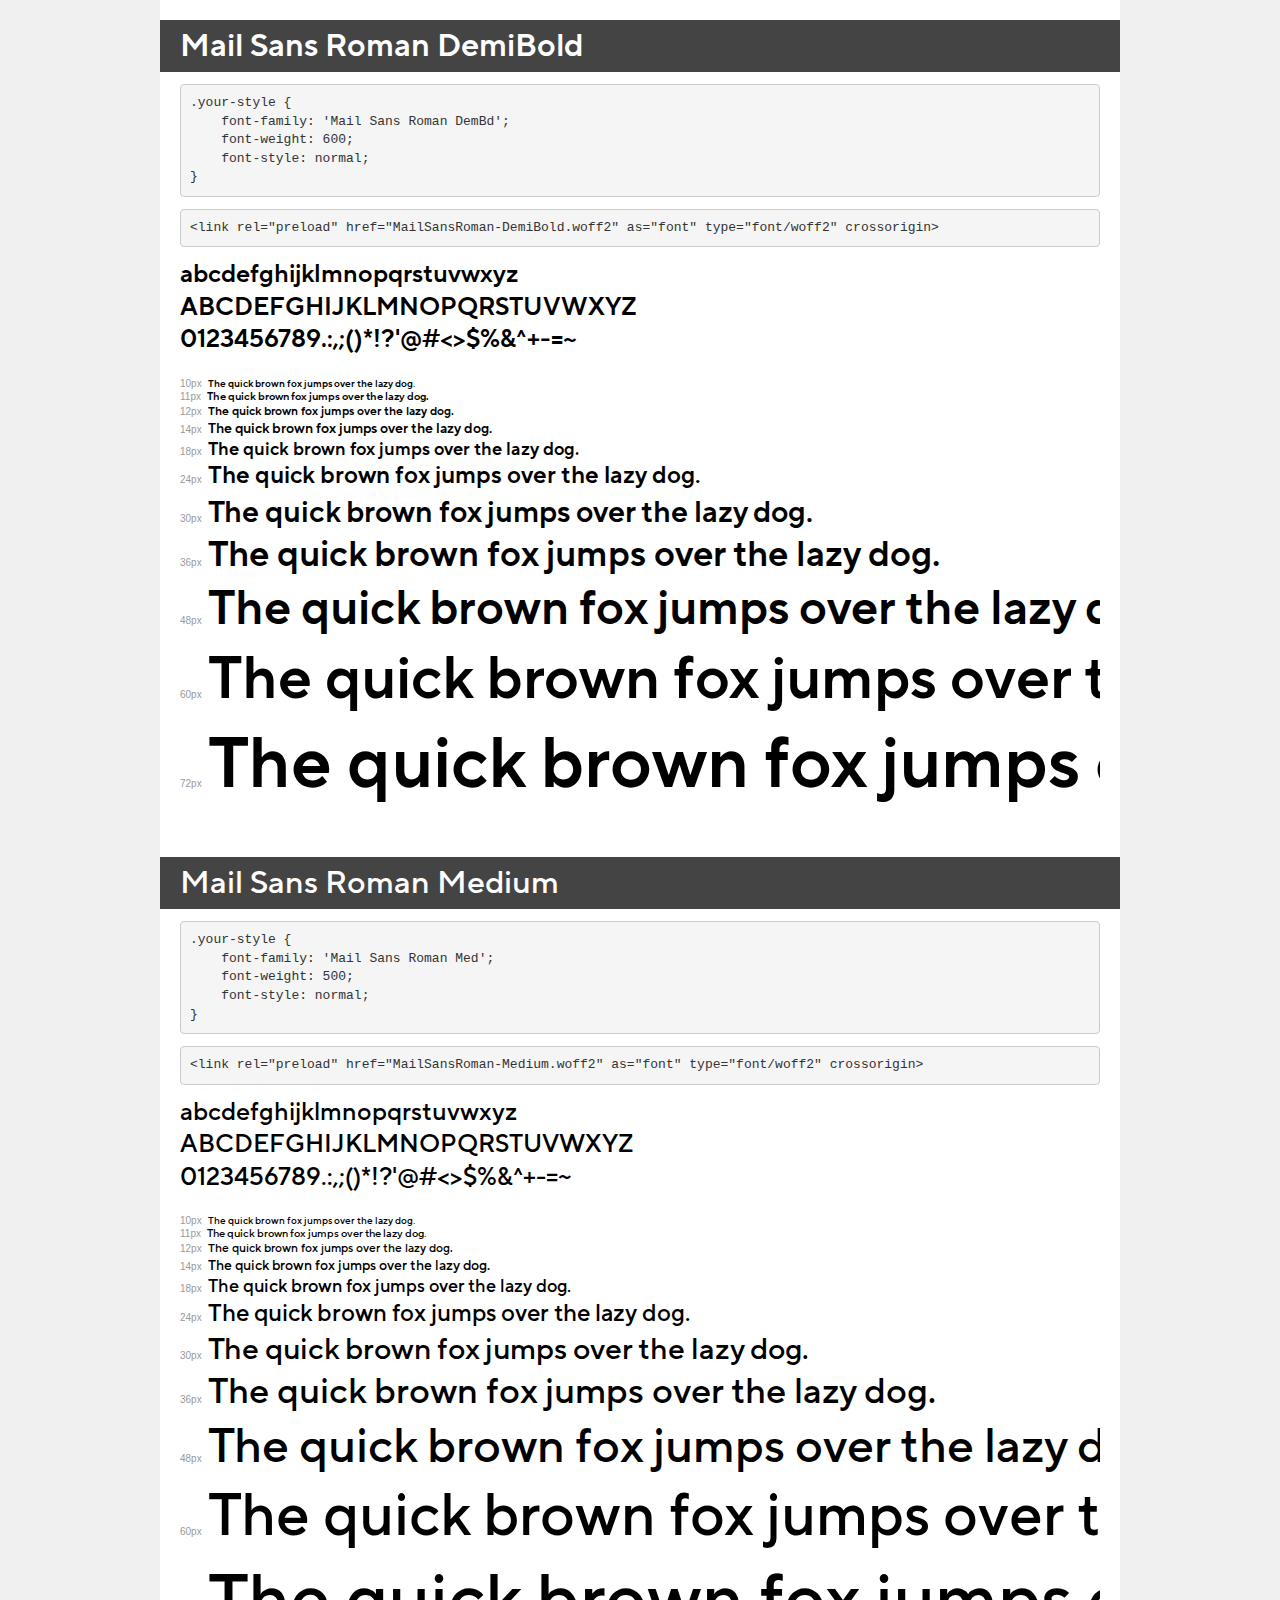
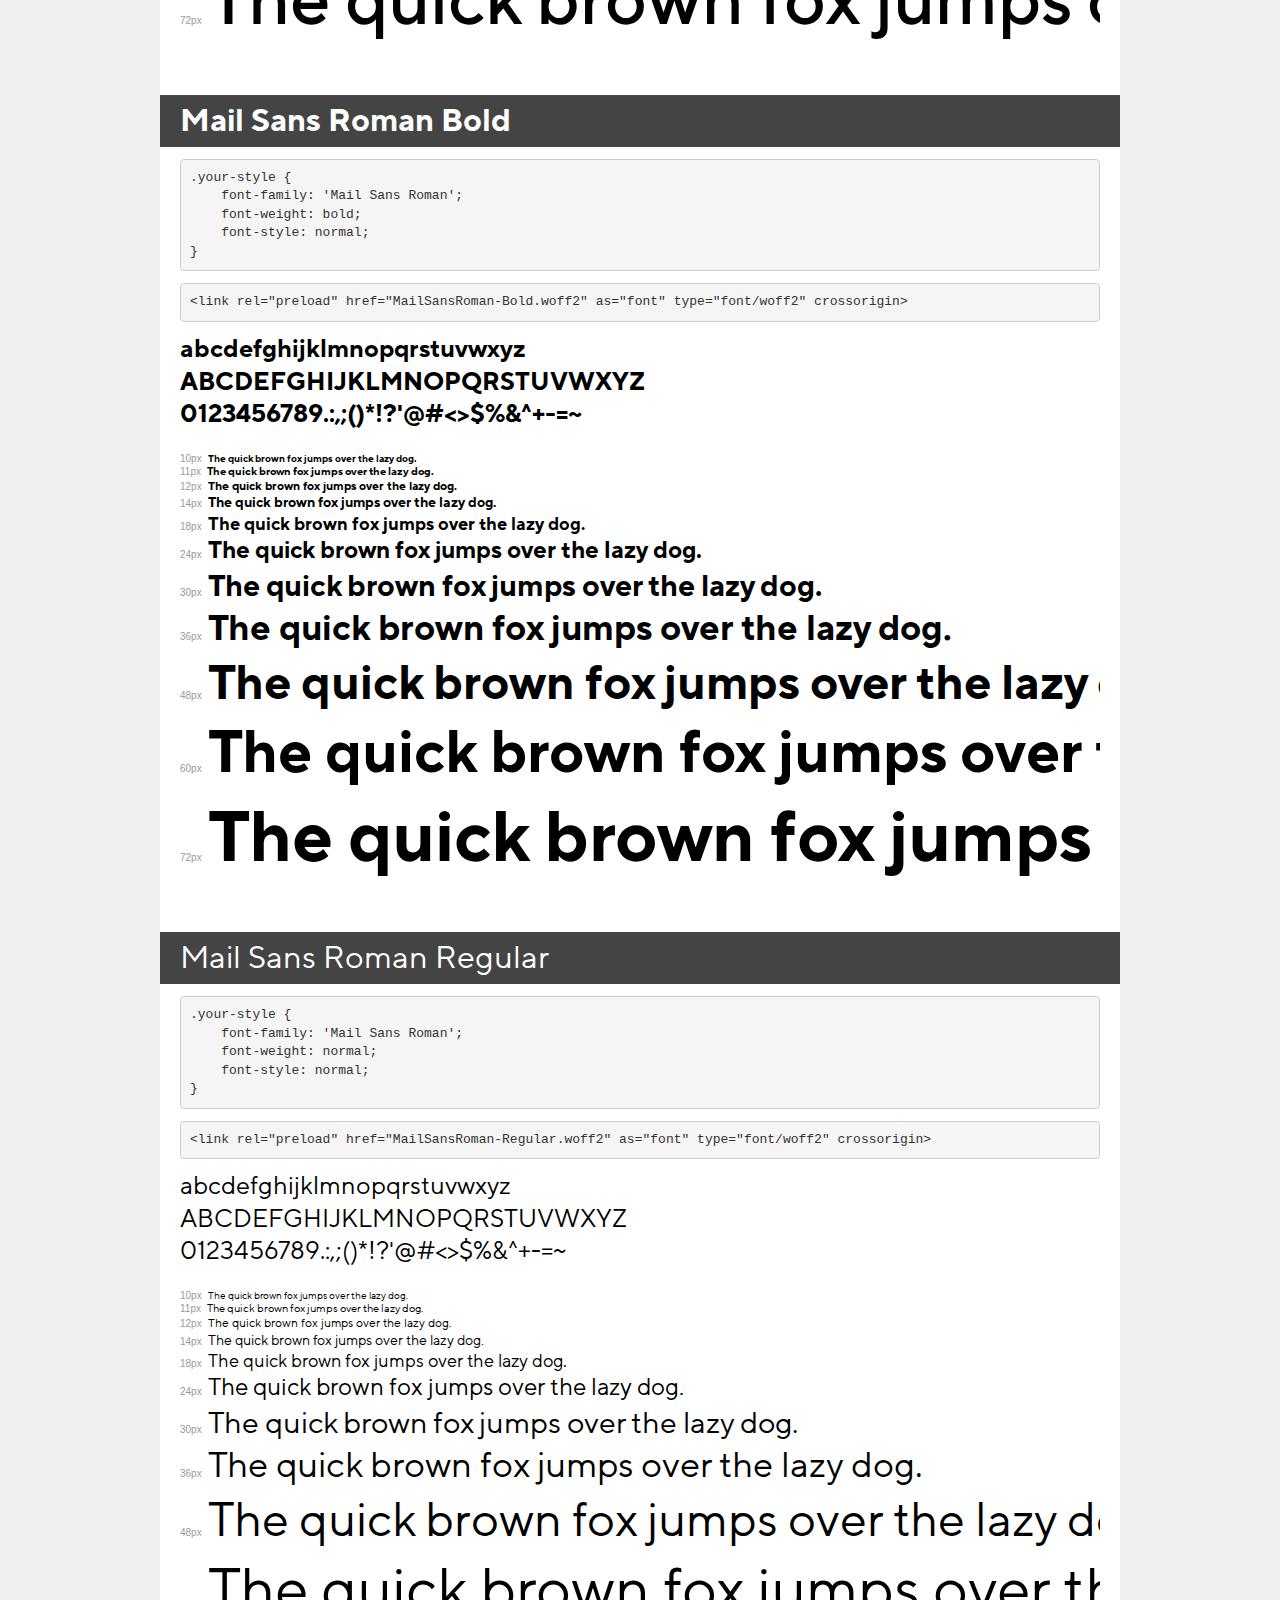
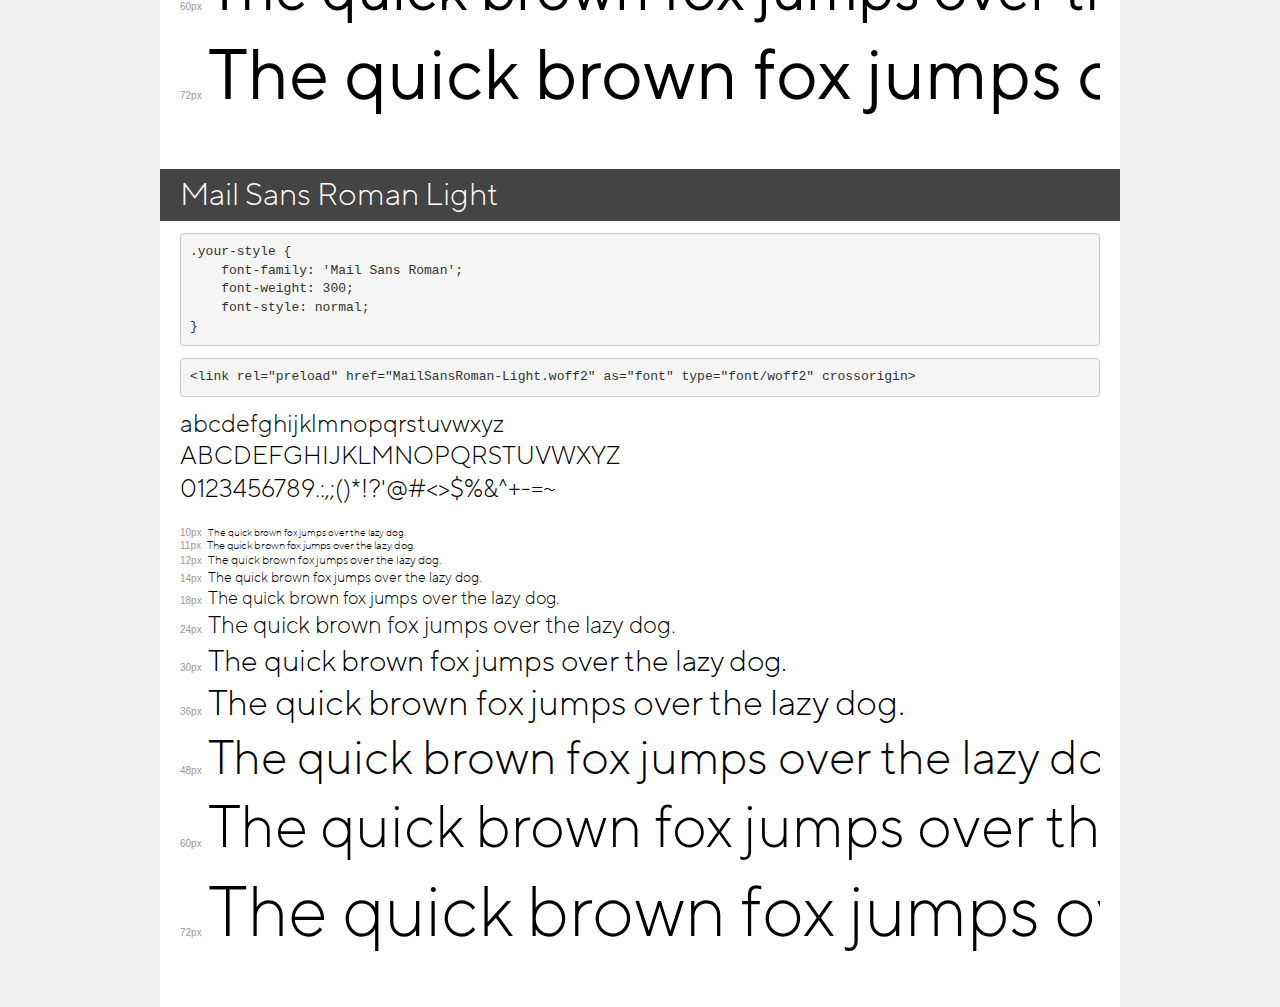
<file: assets/font/demo.html>
<!DOCTYPE html>
<html lang="en">
<head>
    <meta charset="utf-8">
    <meta http-equiv="X-UA-Compatible" content="IE=edge">
    <meta name="viewport" content="width=device-width, initial-scale=1">
    <meta name="robots" content="noindex, noarchive">
    <meta name="format-detection" content="telephone=no">
    <title>Transfonter demo</title>
    <link href="stylesheet.css" rel="stylesheet">
    <style>
        /*
        http://meyerweb.com/eric/tools/css/reset/
        v2.0 | 20110126
        License: none (public domain)
        */
        html, body, div, span, applet, object, iframe,
        h1, h2, h3, h4, h5, h6, p, blockquote, pre,
        a, abbr, acronym, address, big, cite, code,
        del, dfn, em, img, ins, kbd, q, s, samp,
        small, strike, strong, sub, sup, tt, var,
        b, u, i, center,
        dl, dt, dd, ol, ul, li,
        fieldset, form, label, legend,
        table, caption, tbody, tfoot, thead, tr, th, td,
        article, aside, canvas, details, embed,
        figure, figcaption, footer, header, hgroup,
        menu, nav, output, ruby, section, summary,
        time, mark, audio, video {
            margin: 0;
            padding: 0;
            border: 0;
            font-size: 100%;
            font: inherit;
            vertical-align: baseline;
        }
        /* HTML5 display-role reset for older browsers */
        article, aside, details, figcaption, figure,
        footer, header, hgroup, menu, nav, section {
            display: block;
        }
        body {
            line-height: 1;
        }
        ol, ul {
            list-style: none;
        }
        blockquote, q {
            quotes: none;
        }
        blockquote:before, blockquote:after,
        q:before, q:after {
            content: '';
            content: none;
        }
        table {
            border-collapse: collapse;
            border-spacing: 0;
        }
        /* demo styles */
        body {
            background: #f0f0f0;
            color: #000;
        }
        .page {
            background: #fff;
            width: 920px;
            margin: 0 auto;
            padding: 20px 20px 0 20px;
            overflow: hidden;
        }
        .font-container {
            overflow-x: auto;
            overflow-y: hidden;
            margin-bottom: 40px;
            line-height: 1.3;
            white-space: nowrap;
            padding-bottom: 5px;
        }
        h1 {
            position: relative;
            background: #444;
            font-size: 32px;
            color: #fff;
            padding: 10px 20px;
            margin: 0 -20px 12px -20px;
        }
        .letters {
            font-size: 25px;
            margin-bottom: 20px;
        }
        .s10:before {
            content: '10px';
        }
        .s11:before {
            content: '11px';
        }
        .s12:before {
            content: '12px';
        }
        .s14:before {
            content: '14px';
        }
        .s18:before {
            content: '18px';
        }
        .s24:before {
            content: '24px';
        }
        .s30:before {
            content: '30px';
        }
        .s36:before {
            content: '36px';
        }
        .s48:before {
            content: '48px';
        }
        .s60:before {
            content: '60px';
        }
        .s72:before {
            content: '72px';
        }
        .s10:before, .s11:before, .s12:before, .s14:before,
        .s18:before, .s24:before, .s30:before, .s36:before,
        .s48:before, .s60:before, .s72:before {
            font-family: Arial, sans-serif;
            font-size: 10px;
            font-weight: normal;
            font-style: normal;
            color: #999;
            padding-right: 6px;
        }
        pre {
            display: block;
            padding: 9px;
            margin: 0 0 12px;
            font-family: Monaco, Menlo, Consolas, "Courier New", monospace;
            font-size: 13px;
            line-height: 1.428571429;
            color: #333;
            font-weight: normal;
            font-style: normal;
            background-color: #f5f5f5;
            border: 1px solid #ccc;
            overflow-x: auto;
            border-radius: 4px;
        }
        /* responsive */
        @media (max-width: 959px) {
            .page {
                width: auto;
                margin: 0;
            }
        }
    </style>
</head>
<body>
<div class="page">
    <div class="demo">
        <h1 style="font-family: 'Mail Sans Roman DemBd'; font-weight: 600; font-style: normal;">Mail Sans Roman DemiBold</h1>
        <pre title="Usage">.your-style {
    font-family: 'Mail Sans Roman DemBd';
    font-weight: 600;
    font-style: normal;
}</pre>
        <pre title="Preload (optional)">
&lt;link rel=&quot;preload&quot; href=&quot;MailSansRoman-DemiBold.woff2&quot; as=&quot;font&quot; type=&quot;font/woff2&quot; crossorigin&gt;</pre>
        <div class="font-container" style="font-family: 'Mail Sans Roman DemBd'; font-weight: 600; font-style: normal;">
            <p class="letters">
                abcdefghijklmnopqrstuvwxyz<br>
ABCDEFGHIJKLMNOPQRSTUVWXYZ<br>
                0123456789.:,;()*!?'@#&lt;&gt;$%&^+-=~
            </p>
            <p class="s10" style="font-size: 10px;">The quick brown fox jumps over the lazy dog.</p>
            <p class="s11" style="font-size: 11px;">The quick brown fox jumps over the lazy dog.</p>
            <p class="s12" style="font-size: 12px;">The quick brown fox jumps over the lazy dog.</p>
            <p class="s14" style="font-size: 14px;">The quick brown fox jumps over the lazy dog.</p>
            <p class="s18" style="font-size: 18px;">The quick brown fox jumps over the lazy dog.</p>
            <p class="s24" style="font-size: 24px;">The quick brown fox jumps over the lazy dog.</p>
            <p class="s30" style="font-size: 30px;">The quick brown fox jumps over the lazy dog.</p>
            <p class="s36" style="font-size: 36px;">The quick brown fox jumps over the lazy dog.</p>
            <p class="s48" style="font-size: 48px;">The quick brown fox jumps over the lazy dog.</p>
            <p class="s60" style="font-size: 60px;">The quick brown fox jumps over the lazy dog.</p>
            <p class="s72" style="font-size: 72px;">The quick brown fox jumps over the lazy dog.</p>
        </div>
    </div>

    <div class="demo">
        <h1 style="font-family: 'Mail Sans Roman Med'; font-weight: 500; font-style: normal;">Mail Sans Roman Medium</h1>
        <pre title="Usage">.your-style {
    font-family: 'Mail Sans Roman Med';
    font-weight: 500;
    font-style: normal;
}</pre>
        <pre title="Preload (optional)">
&lt;link rel=&quot;preload&quot; href=&quot;MailSansRoman-Medium.woff2&quot; as=&quot;font&quot; type=&quot;font/woff2&quot; crossorigin&gt;</pre>
        <div class="font-container" style="font-family: 'Mail Sans Roman Med'; font-weight: 500; font-style: normal;">
            <p class="letters">
                abcdefghijklmnopqrstuvwxyz<br>
ABCDEFGHIJKLMNOPQRSTUVWXYZ<br>
                0123456789.:,;()*!?'@#&lt;&gt;$%&^+-=~
            </p>
            <p class="s10" style="font-size: 10px;">The quick brown fox jumps over the lazy dog.</p>
            <p class="s11" style="font-size: 11px;">The quick brown fox jumps over the lazy dog.</p>
            <p class="s12" style="font-size: 12px;">The quick brown fox jumps over the lazy dog.</p>
            <p class="s14" style="font-size: 14px;">The quick brown fox jumps over the lazy dog.</p>
            <p class="s18" style="font-size: 18px;">The quick brown fox jumps over the lazy dog.</p>
            <p class="s24" style="font-size: 24px;">The quick brown fox jumps over the lazy dog.</p>
            <p class="s30" style="font-size: 30px;">The quick brown fox jumps over the lazy dog.</p>
            <p class="s36" style="font-size: 36px;">The quick brown fox jumps over the lazy dog.</p>
            <p class="s48" style="font-size: 48px;">The quick brown fox jumps over the lazy dog.</p>
            <p class="s60" style="font-size: 60px;">The quick brown fox jumps over the lazy dog.</p>
            <p class="s72" style="font-size: 72px;">The quick brown fox jumps over the lazy dog.</p>
        </div>
    </div>

    <div class="demo">
        <h1 style="font-family: 'Mail Sans Roman'; font-weight: bold; font-style: normal;">Mail Sans Roman Bold</h1>
        <pre title="Usage">.your-style {
    font-family: 'Mail Sans Roman';
    font-weight: bold;
    font-style: normal;
}</pre>
        <pre title="Preload (optional)">
&lt;link rel=&quot;preload&quot; href=&quot;MailSansRoman-Bold.woff2&quot; as=&quot;font&quot; type=&quot;font/woff2&quot; crossorigin&gt;</pre>
        <div class="font-container" style="font-family: 'Mail Sans Roman'; font-weight: bold; font-style: normal;">
            <p class="letters">
                abcdefghijklmnopqrstuvwxyz<br>
ABCDEFGHIJKLMNOPQRSTUVWXYZ<br>
                0123456789.:,;()*!?'@#&lt;&gt;$%&^+-=~
            </p>
            <p class="s10" style="font-size: 10px;">The quick brown fox jumps over the lazy dog.</p>
            <p class="s11" style="font-size: 11px;">The quick brown fox jumps over the lazy dog.</p>
            <p class="s12" style="font-size: 12px;">The quick brown fox jumps over the lazy dog.</p>
            <p class="s14" style="font-size: 14px;">The quick brown fox jumps over the lazy dog.</p>
            <p class="s18" style="font-size: 18px;">The quick brown fox jumps over the lazy dog.</p>
            <p class="s24" style="font-size: 24px;">The quick brown fox jumps over the lazy dog.</p>
            <p class="s30" style="font-size: 30px;">The quick brown fox jumps over the lazy dog.</p>
            <p class="s36" style="font-size: 36px;">The quick brown fox jumps over the lazy dog.</p>
            <p class="s48" style="font-size: 48px;">The quick brown fox jumps over the lazy dog.</p>
            <p class="s60" style="font-size: 60px;">The quick brown fox jumps over the lazy dog.</p>
            <p class="s72" style="font-size: 72px;">The quick brown fox jumps over the lazy dog.</p>
        </div>
    </div>

    <div class="demo">
        <h1 style="font-family: 'Mail Sans Roman'; font-weight: normal; font-style: normal;">Mail Sans Roman Regular</h1>
        <pre title="Usage">.your-style {
    font-family: 'Mail Sans Roman';
    font-weight: normal;
    font-style: normal;
}</pre>
        <pre title="Preload (optional)">
&lt;link rel=&quot;preload&quot; href=&quot;MailSansRoman-Regular.woff2&quot; as=&quot;font&quot; type=&quot;font/woff2&quot; crossorigin&gt;</pre>
        <div class="font-container" style="font-family: 'Mail Sans Roman'; font-weight: normal; font-style: normal;">
            <p class="letters">
                abcdefghijklmnopqrstuvwxyz<br>
ABCDEFGHIJKLMNOPQRSTUVWXYZ<br>
                0123456789.:,;()*!?'@#&lt;&gt;$%&^+-=~
            </p>
            <p class="s10" style="font-size: 10px;">The quick brown fox jumps over the lazy dog.</p>
            <p class="s11" style="font-size: 11px;">The quick brown fox jumps over the lazy dog.</p>
            <p class="s12" style="font-size: 12px;">The quick brown fox jumps over the lazy dog.</p>
            <p class="s14" style="font-size: 14px;">The quick brown fox jumps over the lazy dog.</p>
            <p class="s18" style="font-size: 18px;">The quick brown fox jumps over the lazy dog.</p>
            <p class="s24" style="font-size: 24px;">The quick brown fox jumps over the lazy dog.</p>
            <p class="s30" style="font-size: 30px;">The quick brown fox jumps over the lazy dog.</p>
            <p class="s36" style="font-size: 36px;">The quick brown fox jumps over the lazy dog.</p>
            <p class="s48" style="font-size: 48px;">The quick brown fox jumps over the lazy dog.</p>
            <p class="s60" style="font-size: 60px;">The quick brown fox jumps over the lazy dog.</p>
            <p class="s72" style="font-size: 72px;">The quick brown fox jumps over the lazy dog.</p>
        </div>
    </div>

    <div class="demo">
        <h1 style="font-family: 'Mail Sans Roman'; font-weight: 300; font-style: normal;">Mail Sans Roman Light</h1>
        <pre title="Usage">.your-style {
    font-family: 'Mail Sans Roman';
    font-weight: 300;
    font-style: normal;
}</pre>
        <pre title="Preload (optional)">
&lt;link rel=&quot;preload&quot; href=&quot;MailSansRoman-Light.woff2&quot; as=&quot;font&quot; type=&quot;font/woff2&quot; crossorigin&gt;</pre>
        <div class="font-container" style="font-family: 'Mail Sans Roman'; font-weight: 300; font-style: normal;">
            <p class="letters">
                abcdefghijklmnopqrstuvwxyz<br>
ABCDEFGHIJKLMNOPQRSTUVWXYZ<br>
                0123456789.:,;()*!?'@#&lt;&gt;$%&^+-=~
            </p>
            <p class="s10" style="font-size: 10px;">The quick brown fox jumps over the lazy dog.</p>
            <p class="s11" style="font-size: 11px;">The quick brown fox jumps over the lazy dog.</p>
            <p class="s12" style="font-size: 12px;">The quick brown fox jumps over the lazy dog.</p>
            <p class="s14" style="font-size: 14px;">The quick brown fox jumps over the lazy dog.</p>
            <p class="s18" style="font-size: 18px;">The quick brown fox jumps over the lazy dog.</p>
            <p class="s24" style="font-size: 24px;">The quick brown fox jumps over the lazy dog.</p>
            <p class="s30" style="font-size: 30px;">The quick brown fox jumps over the lazy dog.</p>
            <p class="s36" style="font-size: 36px;">The quick brown fox jumps over the lazy dog.</p>
            <p class="s48" style="font-size: 48px;">The quick brown fox jumps over the lazy dog.</p>
            <p class="s60" style="font-size: 60px;">The quick brown fox jumps over the lazy dog.</p>
            <p class="s72" style="font-size: 72px;">The quick brown fox jumps over the lazy dog.</p>
        </div>
    </div>

</div>
</body>
</html>
</file>
<file: assets/font/stylesheet.css>
@font-face {
    font-family: 'Mail Sans Roman DemBd';
    src: url('MailSansRoman-DemiBold.eot');
    src: local('Mail Sans Roman DemiBold'), local('MailSansRoman-DemiBold'),
        url('MailSansRoman-DemiBold.eot?#iefix') format('embedded-opentype'),
        url('MailSansRoman-DemiBold.woff2') format('woff2'),
        url('MailSansRoman-DemiBold.woff') format('woff'),
        url('MailSansRoman-DemiBold.ttf') format('truetype');
    font-weight: 600;
    font-style: normal;
    font-display: swap;
}

@font-face {
    font-family: 'Mail Sans Roman Med';
    src: url('MailSansRoman-Medium.eot');
    src: local('Mail Sans Roman Medium'), local('MailSansRoman-Medium'),
        url('MailSansRoman-Medium.eot?#iefix') format('embedded-opentype'),
        url('MailSansRoman-Medium.woff2') format('woff2'),
        url('MailSansRoman-Medium.woff') format('woff'),
        url('MailSansRoman-Medium.ttf') format('truetype');
    font-weight: 500;
    font-style: normal;
    font-display: swap;
}

@font-face {
    font-family: 'Mail Sans Roman';
    src: url('MailSansRoman-Bold.eot');
    src: local('Mail Sans Roman Bold'), local('MailSansRoman-Bold'),
        url('MailSansRoman-Bold.eot?#iefix') format('embedded-opentype'),
        url('MailSansRoman-Bold.woff2') format('woff2'),
        url('MailSansRoman-Bold.woff') format('woff'),
        url('MailSansRoman-Bold.ttf') format('truetype');
    font-weight: bold;
    font-style: normal;
    font-display: swap;
}

@font-face {
    font-family: 'Mail Sans Roman';
    src: url('MailSansRoman-Regular.eot');
    src: local('Mail Sans Roman Regular'), local('MailSansRoman-Regular'),
        url('MailSansRoman-Regular.eot?#iefix') format('embedded-opentype'),
        url('MailSansRoman-Regular.woff2') format('woff2'),
        url('MailSansRoman-Regular.woff') format('woff'),
        url('MailSansRoman-Regular.ttf') format('truetype');
    font-weight: normal;
    font-style: normal;
    font-display: swap;
}

@font-face {
    font-family: 'Mail Sans Roman';
    src: url('MailSansRoman-Light.eot');
    src: local('Mail Sans Roman Light'), local('MailSansRoman-Light'),
        url('MailSansRoman-Light.eot?#iefix') format('embedded-opentype'),
        url('MailSansRoman-Light.woff2') format('woff2'),
        url('MailSansRoman-Light.woff') format('woff'),
        url('MailSansRoman-Light.ttf') format('truetype');
    font-weight: 300;
    font-style: normal;
    font-display: swap;
}
</file>
